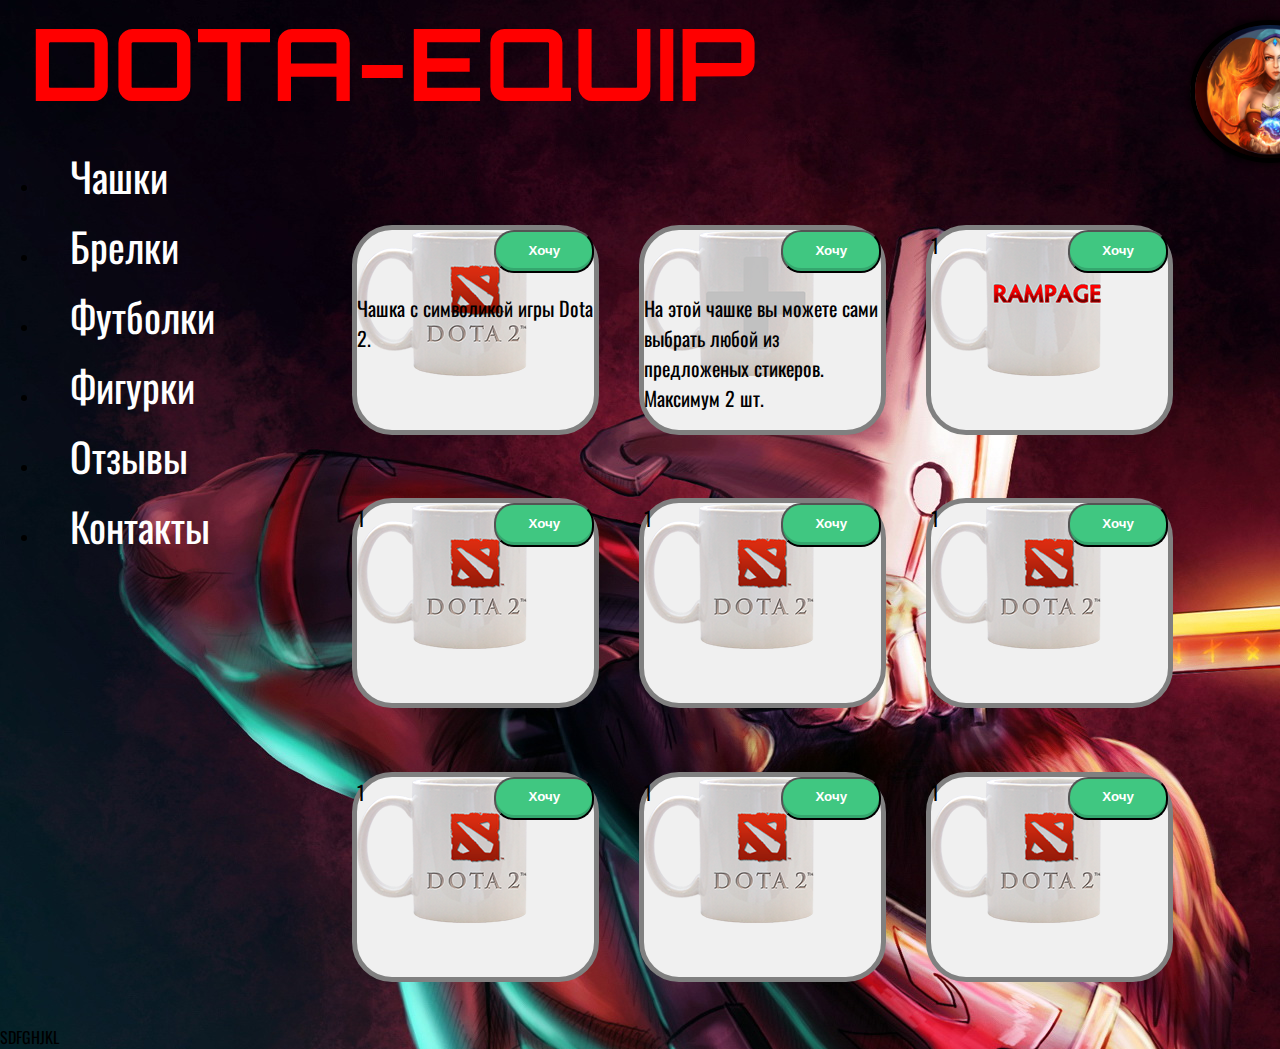
<file: index.html>
<html>
<head>
	<title>magaz</title>
	<link rel="stylesheet" type="text/css" href="css/style.css">
	<link href="https://fonts.googleapis.com/css?family=Orbitron" rel="stylesheet">
  <link href="https://fonts.googleapis.com/css?family=Oswald" rel="stylesheet">
</head>

<body>
     <div class="contact">
          <img src="img/dota1.jpg" class="dota-photo">
          <div class="number">38 095 377 84 19</div>
          <div class="gmail">k.sumysh70@gmail.com</div>
      </div>

   <div class="fon-photo"></div>

       <div class="logo">DOTA-EQUIP</div>
    
    <div class="wrap">
    <div class="sidebar">
        <ul>
        <li><a href="cup.html">Чашки</a></li>
        <li><a href="#01">Брелки</a></li>
        <li><a href="#02">Футболки</a></li>
        <li><a href="#03">Фигурки</a></li>
        <li><a href="#04">Отзывы</a></li>
        <li><a href="#05">Контакты</a></li>
     </ul>
    </div>
    
    <div class="content">
      <div class="item">
        <button class="buy">Хочу</button>
      <p>Чашка с символикой игры Dota 2.</p>
      </div>
      
      <div class="item1">
        <button class="buy">Хочу</button>
        <p>На этой чашке вы можете сами выбрать любой из предложеных стикеров. Максимум 2 шт.</p>
      </div>
      
      <div class="item2">
        <button class="buy">Хочу</button>
        1
      </div>
      <div class="item3">
        <button class="buy">Хочу</button>
        1
      </div>
      <div class="item4">
        <button class="buy">Хочу</button>
        1
      </div>
      <div class="item5">
        <button class="buy">Хочу</button>
        1
      </div>
      <div class="item6">
        <button class="buy">Хочу</button>
        1
      </div>
      <div class="item7">
        <button class="buy">Хочу</button>
        1
      </div>
      <div class="item8">
        <button class="buy">Хочу</button>
        1
      </div>
    </div>
  </div>

  <!-- <div class="bottom-round">asdfghjkl</div> -->

  <div class="footer">SDFGHJKL</div>
  



      <!-- <div class="wrap">
       <img s
      <ul>
        <li><a href="#">Чашки</a></li>
        <li><a href="#01">Брелки</a></li>
        <li><a href="#02">Футболеки</a></li>
        <li><a href="#03">Фигурки</a></li>
        <li><a href="#04">Отзывы</a></li>
        <li><a href="#05">Контакты</a></li>
     </ul>
       </div>

  <div class="content">
      <div class="dota-cup-1">
         <p>Чашка с символикой игры Dota 2. В черно-красных цветах.</p>
      </div>
  </div>-->
  

</body>
</html>
</file>
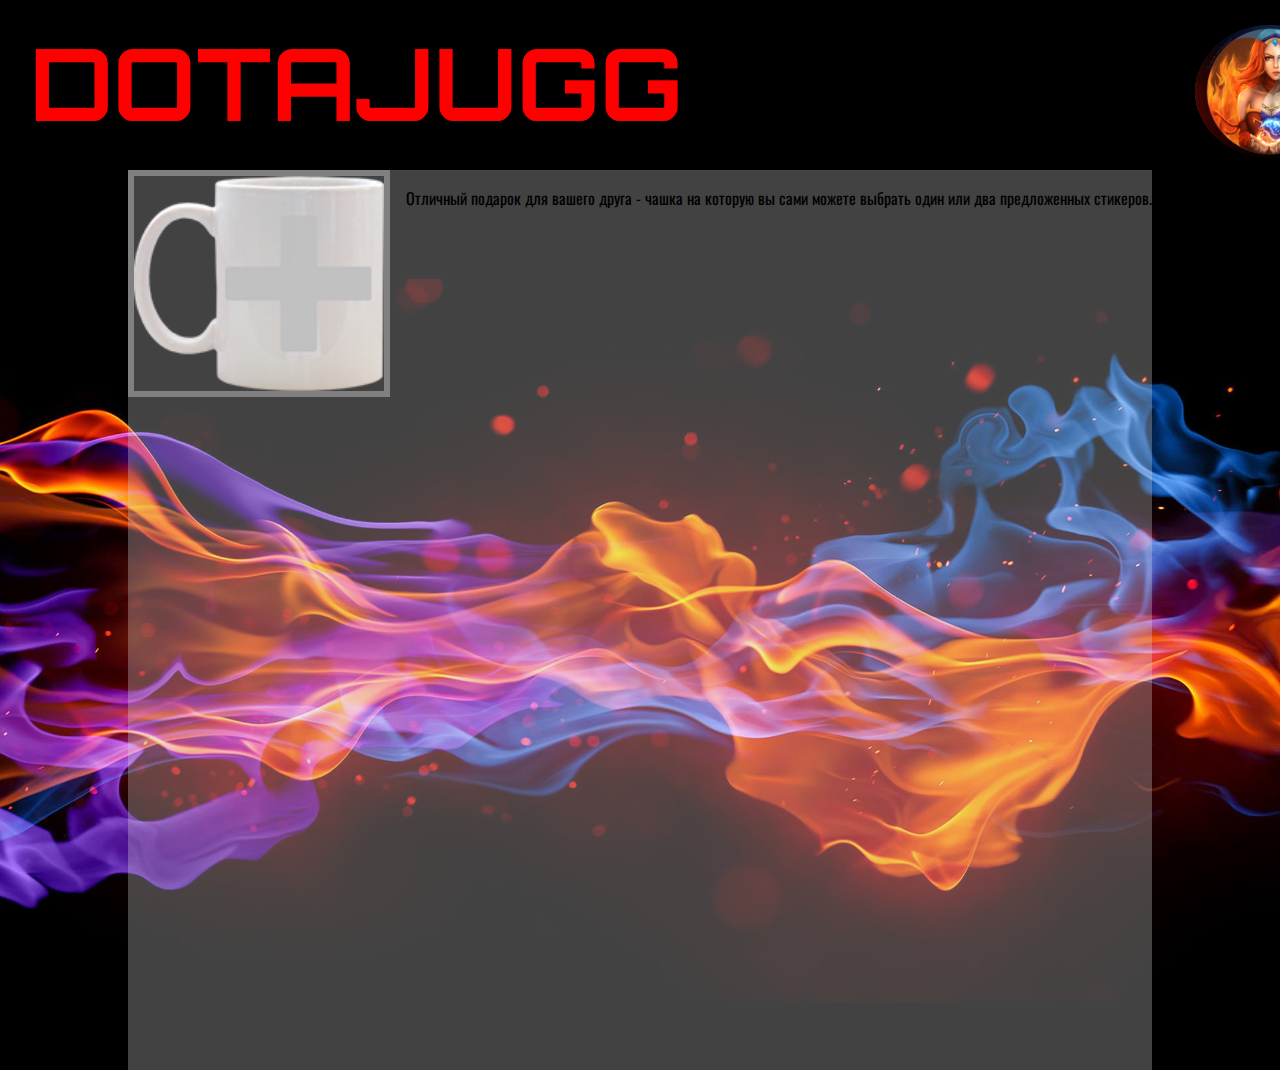
<file: cup.html>
<html>
<head>
	<title></title>
	<link rel="stylesheet" type="text/css" href="css/styleCup.css">
	<link href="https://fonts.googleapis.com/css?family=Orbitron" rel="stylesheet">
    <link href="https://fonts.googleapis.com/css?family=Oswald" rel="stylesheet">
</head>
</head>
<body>
	 <div class="contact">
          <img src="img/dota1.jpg" class="dota-photo">
          <div class="number">38 095 377 84 19</div>
          <div class="gmail">k.sumysh70@gmail.com</div>
      </div>


    <div class="logo">DOTAJUGG</div>
    
    <div class="container">
    	<img src="img/any-cup.png" class="dota-cup">
    	<p>Отличный подарок для вашего друга - чашка на которую вы сами можете выбрать один или два предложенных стикеров.</p>

    </div>
</body>
</html>
</file>
<file: css/style.css>
html {
  font-family: 'Oswald', sans-serif;
}

body {
  margin: 0;
  padding: 0;
}

.fon-photo {
  background-image: url(../img/dota2.jpg);
  position: absolute;
  width: 100%;
  height: 100%;
  /*background-size: cover;*/
}

* {
  position: relative;
}

.logo {
  padding-left: 30px;
  font-size: 100px;
  color: red;
  font-family: 'Orbitron', sans-serif;
  font-weight: bolder;
}

.dota-photo {
    float: left; 
    border-radius: 50%;
    border: 5px solid black;
    width: 150px;
    box-shadow: 0 0 8px black;
}

.number {
  color: white;
  font-size: 30px;
}

.gmail {
  color: white;
  font-size: 30px;
}

.wrap {
  min-height: 100vh;
  display: flex;
  align-items: stretch;
}

.content {
  display: flex;
  flex-wrap: wrap;
  flex-grow: 1;
  align-items: flex-start;
  padding-top: 80px;
}

@media (max-width: 1200px) {
  .content {
    min-width: 33.33%; 
  }
}


.sidebar {
  width: 600px;
}

.sidebar a {
  padding-left: 30px;
  font-size: 40px;
  text-decoration: none;
  color: white;
  line-height: 70px;
}

a:hover {
  font-size: 55px;
  color: grey;
  text-decoration: underline;
}

.item, .item1, .item2, .item3, .item4, .item5, .item6, .item7, .item8 {
  min-width: 25%;
  background: #f0f0f0;
  border:5px solid grey;
  border-radius: 40px 40px 40px 40px;
  width: 140px;
  height: 200px;
  margin: 20px;
  background-image: url(../img/dota1-cup.png);
  background-repeat: no-repeat;
  font-size: 20px;

}

p {
  float: right; 
}

.item1 {
  background-image: url(../img/any-cup.png);
}

.item2 {
background-image: url(../img/cup-ramp.png);
}


.contact {
  z-index: 2;
  font-family: 'Oswald', sans-serif;
  width: 450px;
  position: fixed;
  top: 20px;
  right: 0;
  transform: translateX(80%);
  transition: transform 200ms ease-in;
  border-radius: 50%;
  background: rgba(  220, 220, 220, 0.3); 
}

.contact:hover {
  transform: translateX(0);
}


.buy {
  float: right;
  font-weight: 700;
  color: white;
  text-decoration: none;
  padding: .8em 1em calc(.8em + 3px);
  border-radius: 20px;
  background: rgb(64,199,129);
  box-shadow: 0 -3px rgb(53,167,110) inset;
  transition: 0.2s;
  cursor: pointer;
  width: 100px;

}

.buy:hover { background: rgb(53, 167, 110); 
.buy:active {
  background: rgb(33,147,90);
  box-shadow: 0 3px rgb(33,147,90) inset;
}

/*.bottom-round {
  position: relative;
  background: #fff;
  height: 200px;
  border-radius: 0 0 100% 100%;
  z-index: 2;
}*/

.footer {
  background: grey;
  height: 200px;
  z-index: 3;

}
</file>
<file: css/styleCup.css>
html {
  font-family: 'Oswald', sans-serif;
}

body {
    margin: 0;
    padding: 0;
	background-image: url(../img/fon-for-cup.jpg);
	background-repeat: no-repeat;
    position: absolute;
    width: 100%;
    height: 100%;
    background-size: cover;
}

.dota-cup {
	position: relative;
	width: 250px;
	border: 6px solid grey;
}

p {
  float: right;
}

.logo {
  height: 150px;
  padding-top: 20px;
  padding-left: 30px;
  font-size: 100px;
  color: red;
  font-family: 'Orbitron', sans-serif;
  font-weight: bolder;
}


.container {
	width: 80vw;
	min-height: 100vh;
	margin-right: auto;
	margin-left: auto;
	background: rgba(220, 220, 220, 0.3);
	z-index: 2;
}

.number {
  color: white;
  font-size: 30px;
}

.gmail {
  color: white;
  font-size: 30px;
}

.dota-photo {
    float: left; 
    border-radius: 50%;
    border: 5px solid black;
    width: 150px;
    box-shadow: 0 0 8px black;
}

.contact {
  z-index: 2;
  font-family: 'Oswald', sans-serif;
  width: 450px;
  position: fixed;
  top: 20px;
  right: 0;
  transform: translateX(80%);
  transition: transform 200ms ease-in;
  border-radius: 50%;
  background: rgba(  220, 220, 220, 0.3); 
}

.contact:hover {
  transform: translateX(0);
}
</file>
